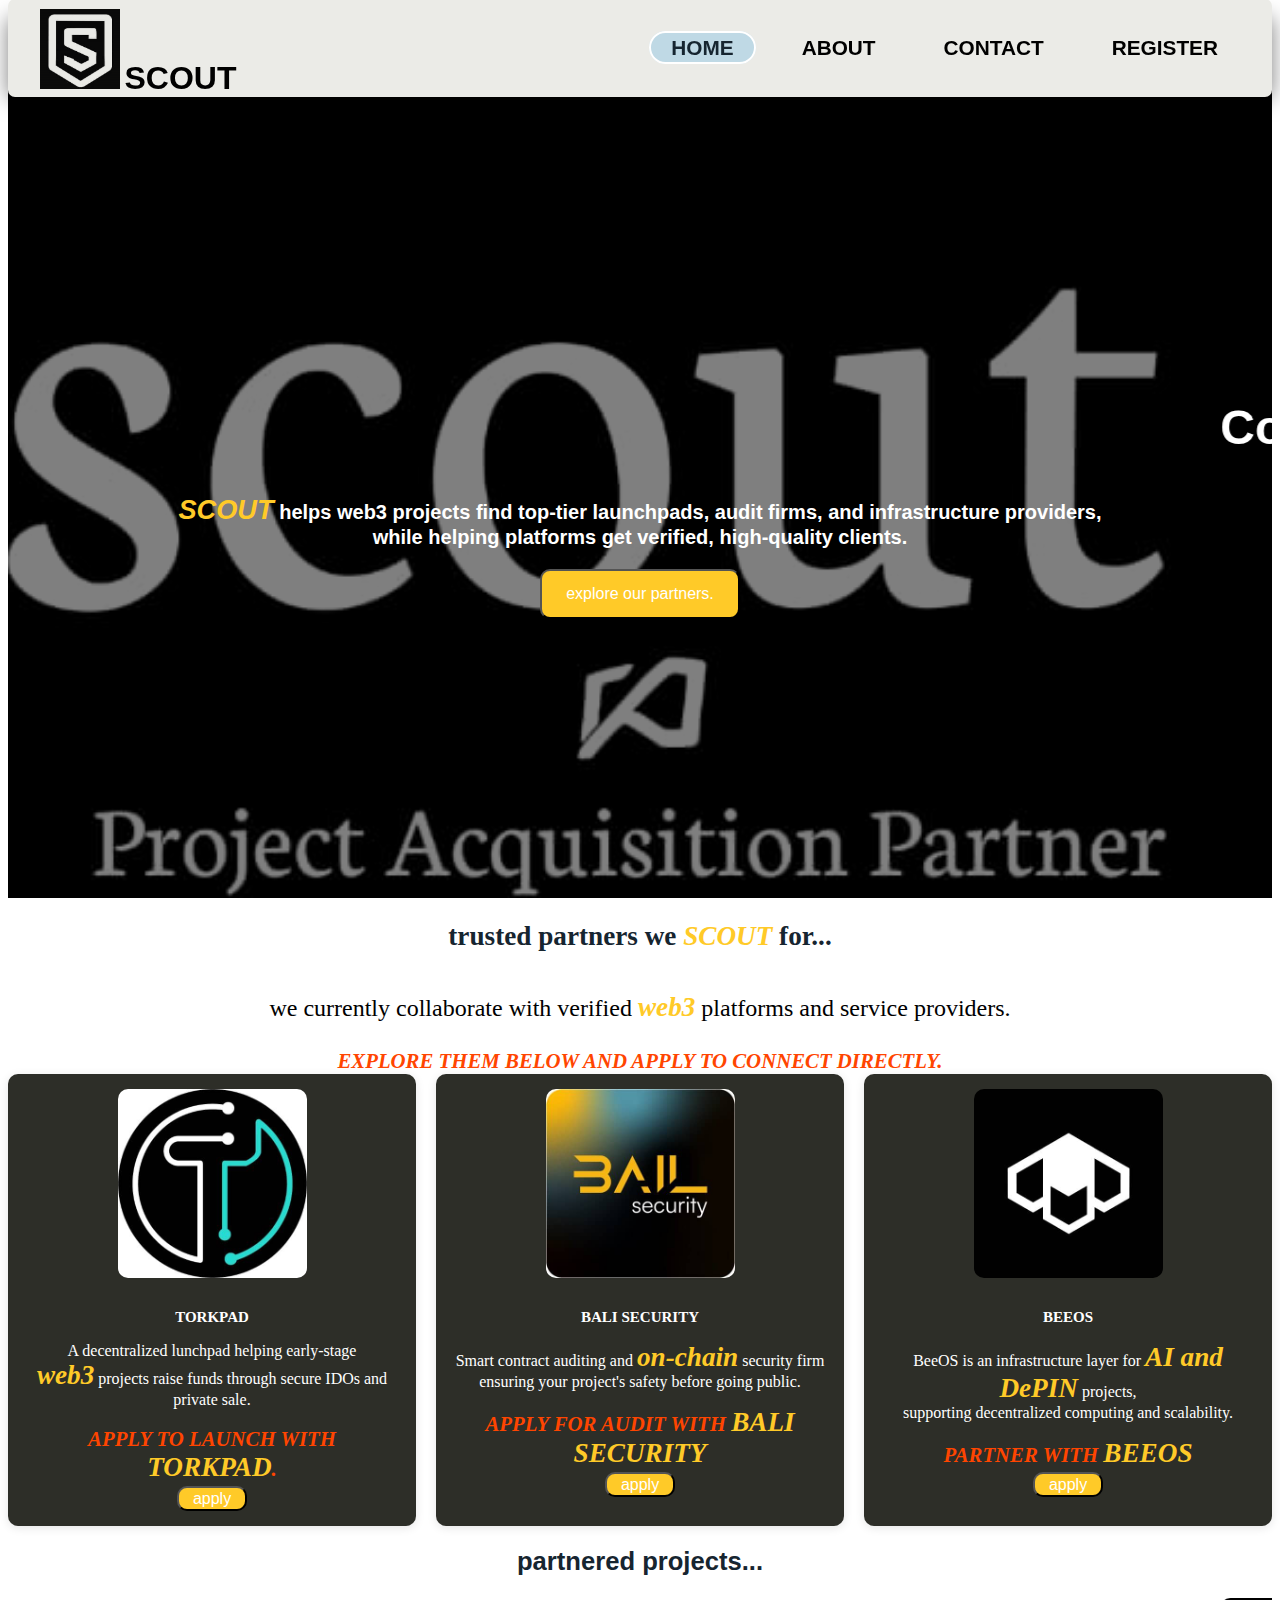
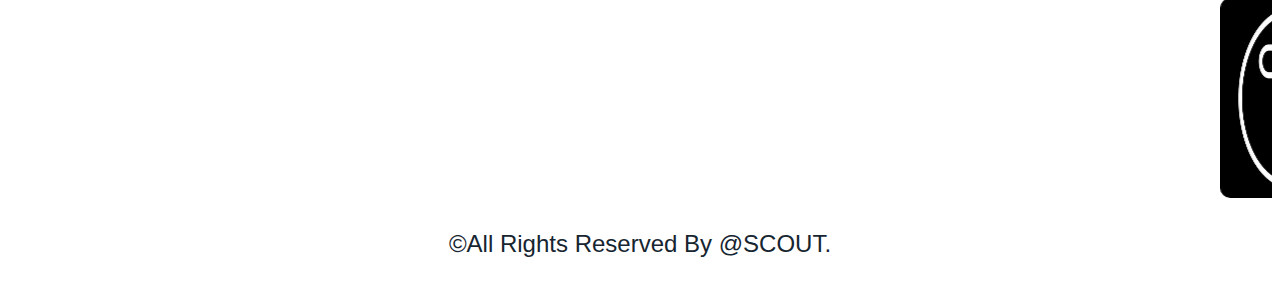
<file: index.html>
<!DOCTYPE html>
<html lang="en">
<head>
    <meta charset="UTF-8">
    <meta name="viewport" content="width=device-width, initial-scale=1.0">
    <title>Scout-web3..</title>
    <link rel="stylesheet" href="index.css">
</head>
<body>
   
    <nav class="navbar">
        <div class="navbar-container">
            <div>
                <img src="./images/logo.png" alt="">
            <a href="index.html" class="navbar-logo">SCOUT</a>
            </div>
            <button class="navbar-toggle">
              <span class="bar"></span>
              <span class="bar"></span>
              <span class="bar"></span>
            </button>
            <ul class="navbar-menu">
                <li><a href="index.html" class="active">home</a></li>
                <li><a href="about.html">about</a></li>
                <li><a href="https://x.com/Duruifeanyi_?t=uvKG9hcop71osGVopeackA&s=09">contact</a></li>
                <li><a href="register.html">Register</a></li>
            </ul>
        </div>
    </nav>

<!--Hero Page...............-->
    <section class="hero">
        <div class="hero-page">
        <div class="hero-text">
            <marquee behavior="scroll" direction="left">
                <h1> Connecting <span>Web3</span> projects to trusted services providers..</h1>
            </marquee>
            <p><span><i>SCOUT</i></span> helps web3 projects find top-tier launchpads, audit firms, and infrastructure providers, <br> while helping platforms get verified, high-quality clients.</p>
            <button type="button"><a href="#"> explore our partners.</a></button>
        </div>
    </div>
    </section>

<!--Section Page.............-->
    <section class="dev">
        <h2 class="section-title">trusted partners we <i>SCOUT</i> for...</h2>
        <p>we currently collaborate with verified <i>web3</i> platforms and service providers. <br></p>
        <span>explore them below and apply to connect directly.</span>
    <div class="team-grid">
        <div class="team-co">
            <img src="./images/torkpad.jpg" alt="Tpad">
            <h3>Torkpad</h3>
            <p> A decentralized lunchpad helping early-stage <br><i>web3</i> projects raise funds through secure IDOs and private sale.</p>
            <span>apply to launch with <i>torkpad</i>.</span><br>
            <button><a href="form.html">apply</a></button>
        </div>
         <div class="team-co">
            <img src="./images/bali.jpg" alt="bali">
            <h3>bali security</h3>
            <p>Smart contract auditing and <i>on-chain</i> security firm <br> ensuring your project's safety before going public.</p>
            <span>apply for audit with <i>Bali security</i></span><br>
            <button><a href="form.html">apply</a></button>
        </div>
         <div class="team-co">
            <img src="./images/beeos.jpg" alt="beeOS">
            <h3>BeeOS</h3>
            <p> BeeOS is an infrastructure layer for <i> AI and DePIN</i> projects, <br> supporting decentralized computing and scalability.</p>
            <span>partner with <i>BeeOS</i></span><br>
           <button><a href="form.html">apply</a></button>
        </div>
    </div>
    </section>

    <!--Article Page-->
    <article id="fev">
        <h2>partnered projects...</h2>
        <marquee behavior="scroll" direction="left">
            <img src="./images/torkpad3.jpg" alt="">
            <img src="./images/bali.jpg" alt="">
            <img src="./images/bali2.jpg" alt="">
        </marquee>
    </article>
    <footer>
         <div class="footer-container container">
        <p>&copy;All Rights Reserved By @SCOUT.</p>
    </div>
    </footer>
    <script src="index.js"></script>
</body>
</html>
</file>
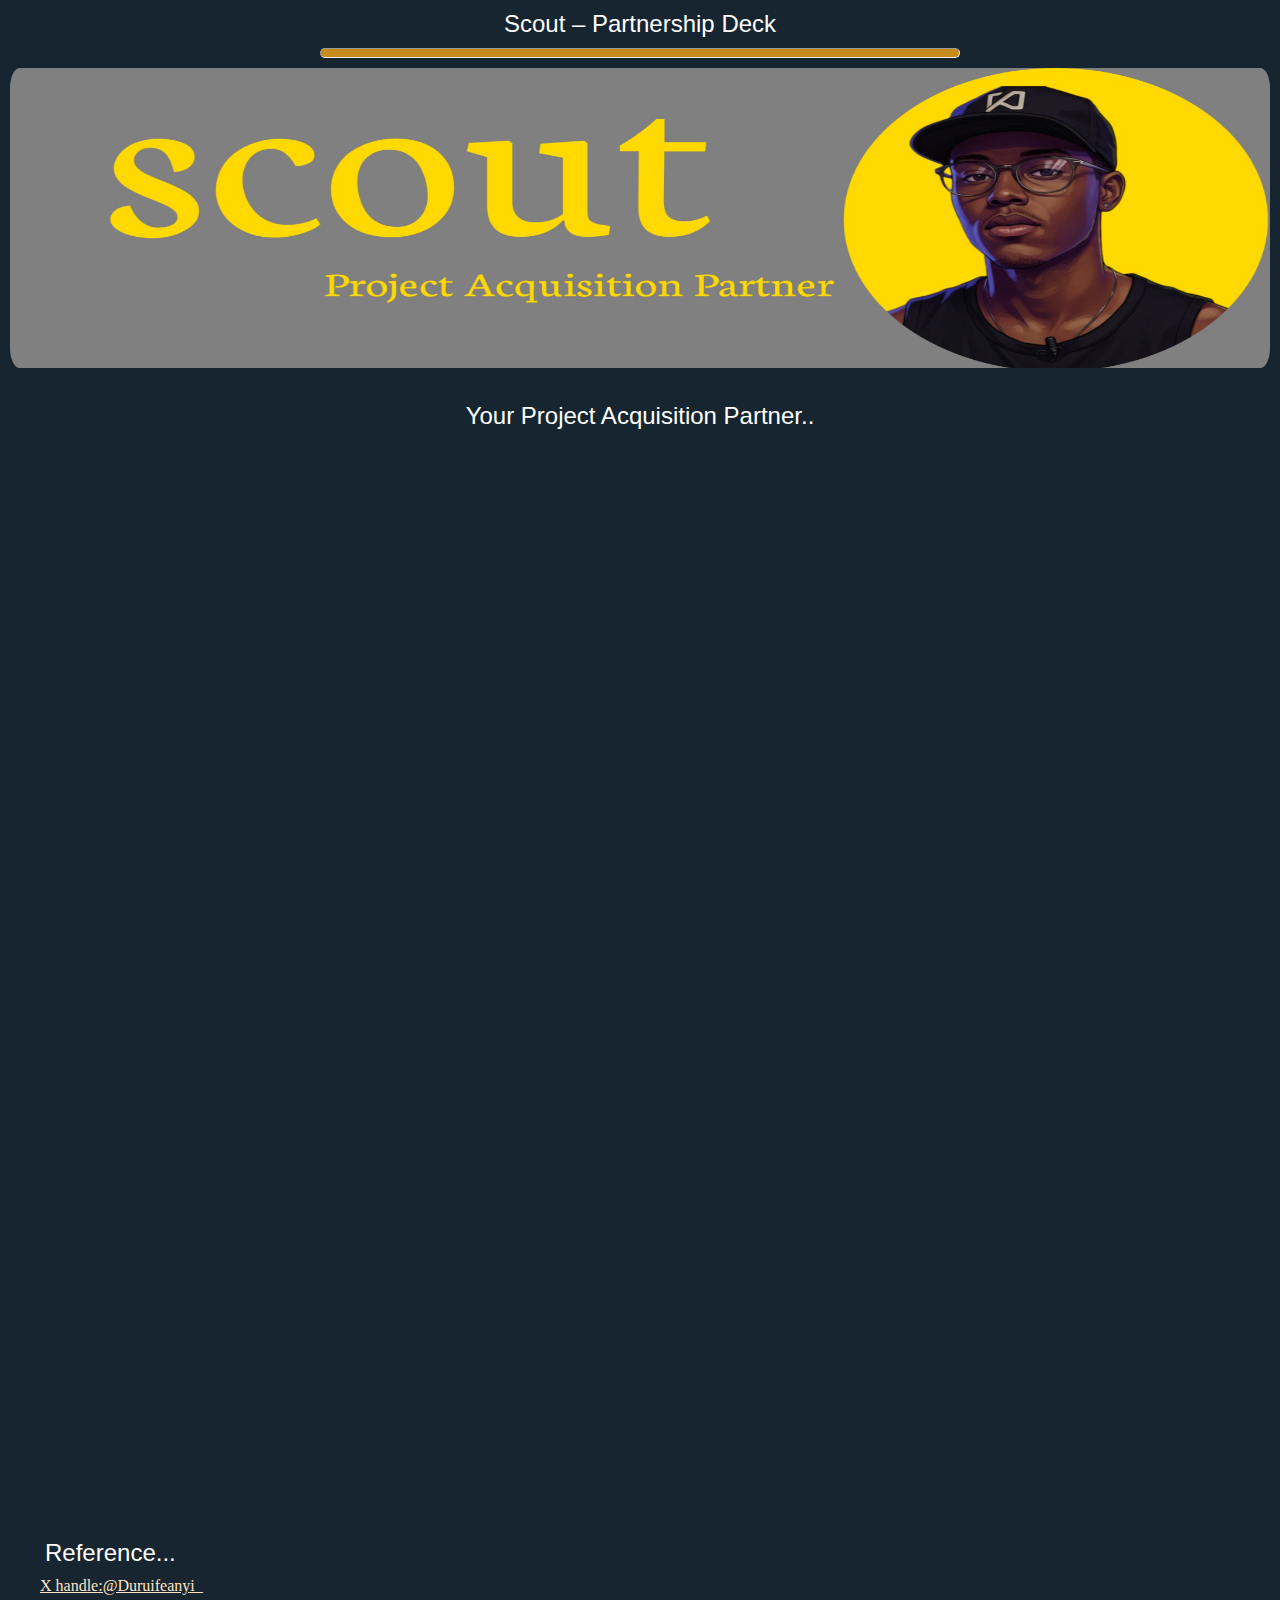
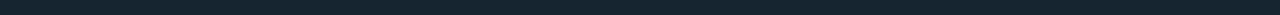
<file: about.html>
<!DOCTYPE html>
<html lang="en">
<head>
    <meta charset="UTF-8">
    <meta name="viewport" content="width=device-width, initial-scale=1.0">
    <title>About Scout.</title>
    <link rel="stylesheet" href="about.css">
</head>
<body>
    

    <h1 id="deck">Scout – Partnership Deck</h1>
    <hr>
    
    <div class="about">
        <img src="/images/about.jpg" alt="abt">
    </div>

<div class="about-us">
<h2 class="hhh">Your Project Acquisition Partner..</h2>
   <div class="containeer left-con">
     <div class="role">
    <h2>Most platforms (CEX, DEX, Audits, Launchpads) struggle with:</h2>
<ul>
    <li>Inconsistent deal flow</li>
    <li>Time wasted filtering unserious projects</li>
    <li>Missing early-stage opportunities.</li>
</ul>
  </div>
   </div>

<div class="containeer left-con">
    <div class="role">
    <h1>Our role...</h1>
<ul>
    <li>We source & deliver qualified projects that match your criteria.</li>
    <li>You focus on closing ,we handle scouting.</li>
</ul>
</div>
</div>

<div class="containeer left-con">
    <div class="role">
    <h3>How It Works...</h3>
<ol>
    <li>You set filters (project type, stage, sector).</li>
    <li>Scout team finds & vets projects.</li>
    <li>We connect you → you close deal.</li>
</ol>
</div>
</div>

<div class="containeer left-con">
    <div class="role">
    <h3>We’ll need one active team member from your side who is skilled at closing deals.</h3>

<p>A Telegram/Discord group will be created with Scout, your closer, and the project team for each deal.
Commission model. <br>Scout earns a % percentage commission on each successful deal closed, paid after the client pays the platform.
</p>
</div>
</div>

<div class="containeer left-con">
    <div class="role">
    <h1>Why Scout..?</h1>
   <ul>
    <li>Active in top Web3 ecosystems.</li>
    <li>Direct relationships with founders.</li>
    <li>Scalable team = constant pipeline.</li>
    <li>100% commission-based → no upfront cost.</li>
   </ul>
</div>
</div>

<div class="containeer left-con">
    <div class="role">
    <h3>Ready to scale your deal flow?</h3>
<ul>
    <li>Provide us with your project criteria (type, stage, sector, budget, etc.).</li>
    <li>Assign an active closer from your team (who can finalize deals).</li>
    <li>We’ll scout, connect, and deliver projects for immediate deal-making.</li>
</ul>
</div>
</div><br>
<br>
<h1>Reference...</h1>
<a href="https://x.com/Duruifeanyi_?t=uvKG9hcop71osGVopeackA&s=09">X handle:@Duruifeanyi_</a>
</div>
</body>
</html>
</file>
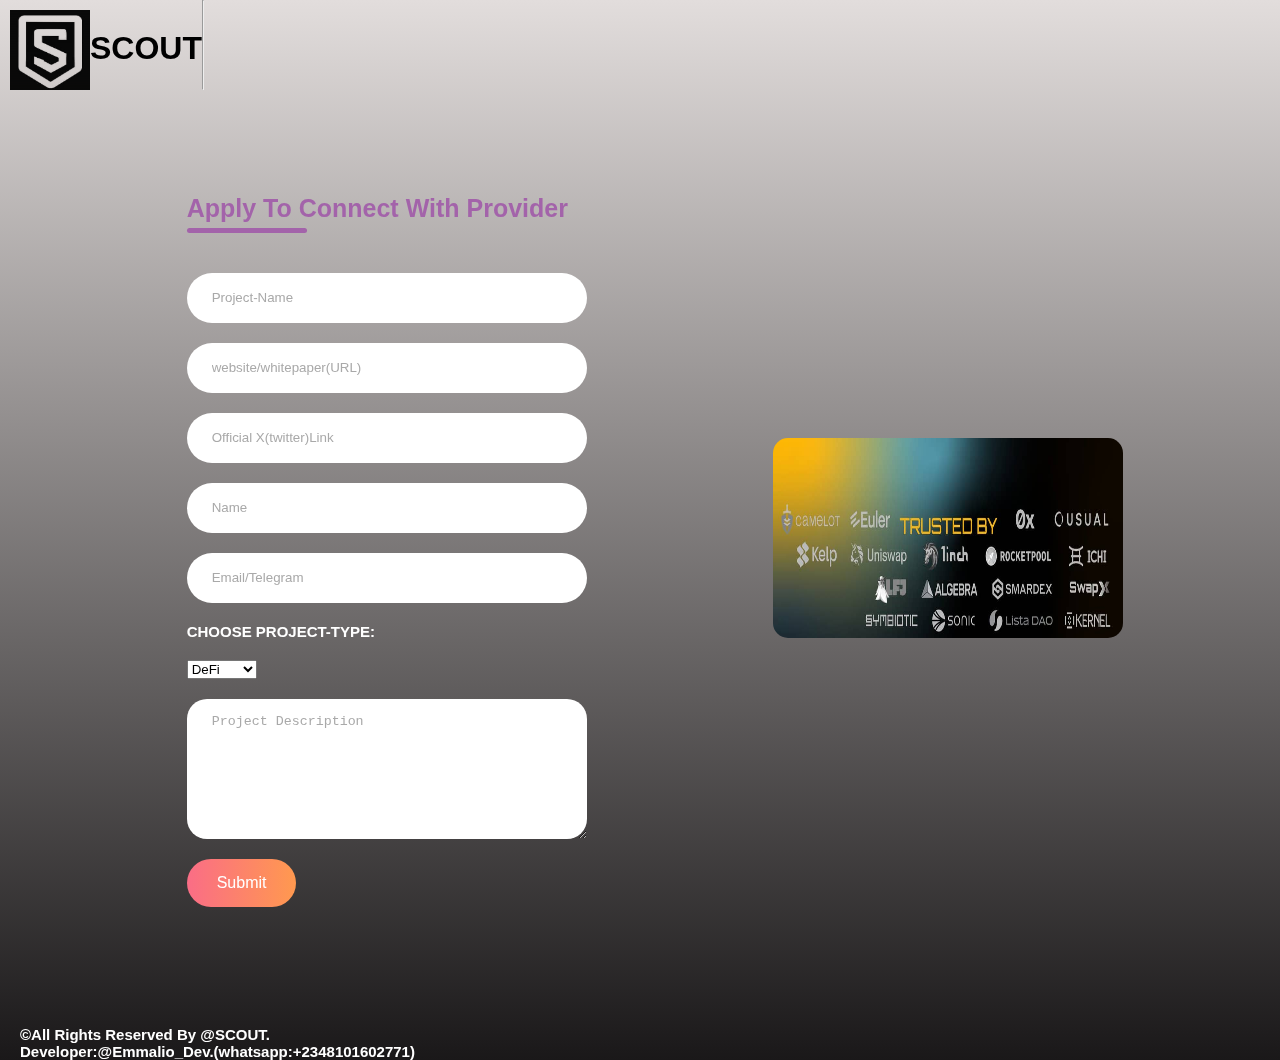
<file: form.html>
<!DOCTYPE html>
<html lang="en">
<head>
    <meta charset="UTF-8">
    <meta name="viewport" content="width=device-width, initial-scale=1.0">
    <title>contact form</title>
    <link rel="stylesheet" href="form.css">
</head>
<body>
    <nav class="head">
        <img src="/images/logo.png" alt="">
        <h1>SCOUT</h1>
        <hr>
    </nav>
   <div class="contact-container">
    <form action="https://api.web3forms.com/submit" method="POST" class="contact-left">
        <div class="contact-left-title">
            <h2>apply to connect with provider</h2>
            <hr>
        </div>
         <input type="hidden" name="access_key" value="c4d87e78-2cf7-46a4-b250-07cefd73d8bd">
        <input type="text" name="name" placeholder="Project-Name" class="contact-input" required>
        <input type="url" name="website" placeholder="website/whitepaper(URL)" class="contact-input" required>
        <input type="url" name="x" placeholder="Official X(twitter)Link" class="contact-input" required>
         <input type="text" name="x" placeholder="Name" class="contact-input" required>
          <input type="email/text" name="x" placeholder="Email/Telegram" class="contact-input" required>
          <label for="Project-Type">Choose Project-Type:</label>
          <select name="Project-Type" id="Project-Type">
            <option value="Defi">DeFi</option>
            <option value="GameFi">GameFi</option>
            <option value="NFT">NFT</option>
            <option value="AI">AI</option>
            <option value="other">Other</option>
          </select>
        <textarea name="message" placeholder="Project Description" class="contact-input" required></textarea>
        <button type="submit">Submit</button>
    </form>
      <div class="contact-right">
        <img src="/images/bali2.jpg" alt="">
      </div>
   </div><br>
   <br>
<!--
    <form action="https://api.web3forms.com/submit" method="POST">
  <input type="hidden" name="access_key" value="c4d87e78-2cf7-46a4-b250-07cefd73d8bd">
  <input type="text" name="name" required>
  <input type="email" name="email" required>
  <textarea name="message" required></textarea>
  <button type="submit">Submit</button>
</form>
-->
  <footer>
         <div class="footer-container container">
        <p>&copy;All Rights Reserved By @SCOUT. <br> Developer:@Emmalio_Dev.(whatsapp:+2348101602771)</p>
    </div>
    </footer>
</body>
</html>
</file>
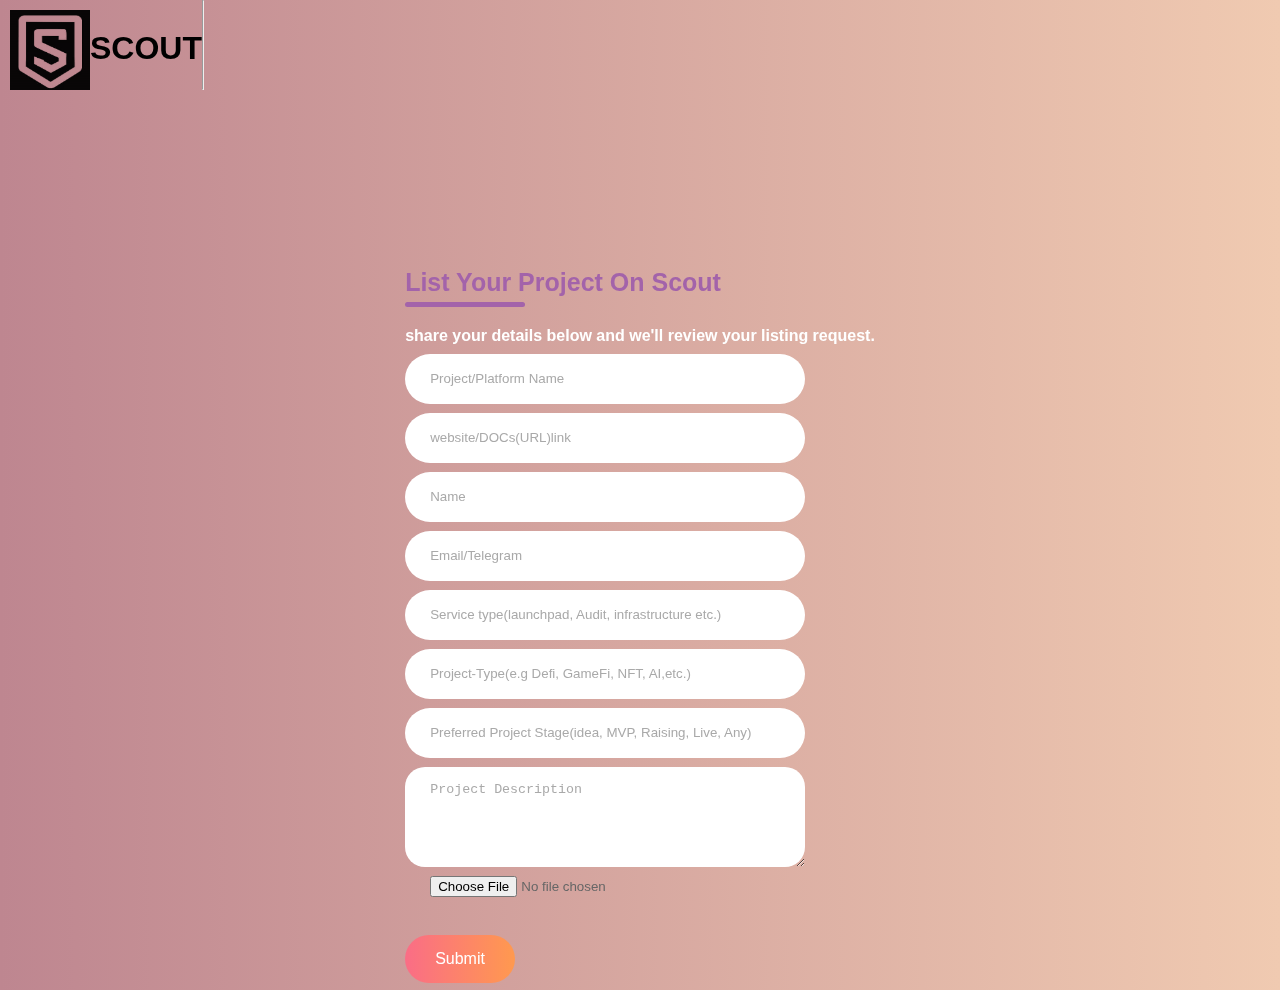
<file: register.html>
<!DOCTYPE html>
<html lang="en">
<head>
    <meta charset="UTF-8">
    <meta name="viewport" content="width=device-width, initial-scale=1.0">
    <title>Scout-Registeration.</title>
    <link rel="stylesheet" href="register.css">
</head>
<body>
    <nav class="head">
         <img src="/images/logo.png" alt="">
        <h1>SCOUT</h1>
        <hr>
    </nav>
    <div class="contact-container">
    <form action="https://api.web3forms.com/submit" method="POST" class="contact-left">
        <div class="contact-left-title">
            <h2>List Your Project On Scout</h2>
            <hr>
            <p>share your details below and we'll review your listing request.</p>
        </div>
         <input type="hidden" name="access_key" value="c4d87e78-2cf7-46a4-b250-07cefd73d8bd">
        <input type="text" name="name" placeholder="Project/Platform Name" class="contact-input" required>
        <input type="url" name="website" placeholder="website/DOCs(URL)link" class="contact-input" required>
         <input type="text" name="x" placeholder="Name" class="contact-input" required>
          <input type="email/text" name="x" placeholder="Email/Telegram" class="contact-input" required>
           <input type="text" name="service" placeholder="Service type(launchpad, Audit, infrastructure etc.)" class="contact-input" required>
           <input type="text" name="Project-Type" placeholder="Project-Type(e.g Defi, GameFi, NFT, AI,etc.)" class="contact-input" required>
            <input type="text" name="project-stage" placeholder="Preferred Project Stage(idea, MVP, Raising, Live, Any)" class="contact-input" required>
        <textarea name="message" placeholder="Project Description" class="contact-input" required></textarea>
        <input type="file" name="logo" placeholder="Project-Logo(optional)" class="contact-input">
        <button type="submit">Submit</button>
    </form>

   </div>
</body>
</html>
</file>
<file: index.css>
body{
    font-family: sans-serif;
    min-height: 100vh;
}

.navbar{
    
    display: flex;
    align-items: center;
    justify-content: center;
    height: 80px;
    width: 100%;
    position: sticky;
    top: 0;
    background: transparent;
    box-shadow: 0 10px 20px rgba(0, 0, 0, 0.5);
    backdrop-filter: blur(10px);
    z-index: 999;
}

.navbar-container{
    background: rgb(235, 235, 231);
    display: flex;
    align-items: center;
    justify-content: space-between;
    width: 100%;
    padding: 0 2rem;
    max-width: 1600px;
    border-radius: 7px;
}

.navbar-logo{
    font-size: 2rem;
    font-weight: 600;
    color: #000;
    text-decoration: none;
    cursor: pointer;
    justify-content: center;

}


.navbar-container img{
    width: 80px;
    height: 80px;
    mix-blend-mode: multiply;
    margin-top: 10px;
}

.navbar-container .navbar-menu{
    display: flex;
    text-align: center;
    gap: 1.5rem;
    list-style: none;
}

.navbar-container .navbar-menu li a{
    text-decoration: none;
    color:#000;
    font-size: 1.3rem;
    font-weight: 700;
    padding: 3px 20px;
    border-radius: 20px;
    border: 2px solid transparent;
    transition: all 0.7s ease;
    white-space: nowrap;
    text-transform: uppercase;
}

.navbar-container .navbar-menu li a:hover,
.navbar-container .navbar-menu li a.active{
    color: #162530;
    background: rgba(180, 212, 229, 0.8);
    border: 2px solid #fff;
}

.navbar-toggle{
    display: none;
    background: transparent;
    padding: 10px;
    border: none;
    cursor: pointer;
}

.bar{
    display: block;
    width: 25px;
    height: 3px;
    margin: 5px auto;
    background: #000;
    transition: all 0.3s ease-in-out;
}

@media(max-width:880px){
    .navbar{
        backdrop-filter: none;
    }
    .navbar-container .navbar-menu{
        display: none;
        flex-direction: column;
        align-items: flex-start;
        gap: 1.7rem !important;
        position: absolute;
        height: 20vh;
        width: 150px;
        top: 0;
        right: 0;
        padding: 5rem 1.5rem;
        box-shadow: 0 10px 10px rgba(0, 0, 0, 0.1);
        backdrop-filter: blur(1px);
        background:#162530;
        border-radius: 15px;
    }
    .navbar-container .navbar-menu li a{
        color: bisque;
    }

    .navbar-container .navbar-menu.active{
        display: flex;
    }
    .navbar-toggle{
        display: block;
        z-index: 999;
    }

    .navbar-toggle.active .bar:nth-child(2){
        opacity: 0;
    }
    .navbar-toggle.active .bar:nth-child(1){
        transform: translateY(8px) rotate(45deg);
    }
    .navbar-toggle.active .bar:nth-child(3){
        transform: translateY(-8px) rotate(-45deg);
    }
}

@media(max-width:48px){
    .navbar-container{
        padding: 0 1rem;
    }
    .navbar-logo{
        font-size: 1.7rem;
    }
    .navbar-container .navbar-menu li a{
        font-size: 1.2rem;
        padding: 3px 15px;
    }
}

/*Hero section..............U*/
.hero{
    height: 90vh;
    background: url(./images/logo.jpg) center/cover no-repeat border-box;
    position: relative;
}

.hero-page{
    background: rgba(0, 0, 0, 0.5);
    height: 100%;
    display: flex;
    justify-content: center;
    align-items: center;
    text-align: center;
    color: #fff;
}

.hero-text h1{
    font-size: 3rem;
    margin-bottom: 15px;
}

.hero-text h1 span{
    font-size: 3rem;
    margin-bottom: 15px;
    text-transform: capitalize;
    font-family: georgia;
    font-weight: bold;
    font-style: italic;
}

.hero-text p{
    font-size: 20px;
    margin-bottom: 20px;
    font-weight: 700;
}

.hero-text span{
    color: #ffca28;
    font-weight: bold;
}

i{
    color: #ffca28;
    font-weight: 600;
    font-size: 1.7rem;
}

.hero-text button a{
    text-decoration: none;
    height: 30px;
    width: 30px;
    color: #fff;
    font-size: 1rem;
}

.hero-text button{
    height: 50px;
    width: 200px;
    background-color: #ffca28;
    border-radius: 10px;
}
.dev h2{
    color: #162530;
    font-size: 1.7rem;
}
/* Section Page........*/
.dev{
    text-align: center;
    justify-content: center;
    font-size: 1.5rem;
    font-family: verdana;
}

.dev span{
    color: orangered;
    text-transform: uppercase;
    font-weight: 700;
    font-style: italic;
    font-size: 1.3rem;
}
.section-title{
    text-align: center;
    font-size: 2rem;
    margin-bottom: 40px;
    color: #fff;
}
.title{
    text-transform: none;
    color: orange;
    font-weight: bold;
}
.team-grid{
    display: grid;
    grid-template-columns: repeat(auto-fit, minmax(250px, 1fr));
    gap: 20px;
}
.team-co{
    background: rgb(45, 46, 40);
    border-radius: 10px;
    padding: 15px;
    text-align: center;
    box-shadow: 0 2px 10px rgba(0, 0, 0, 0.1);
    transition: transform 0.3s;
}

.team-co img{
    width: 50%;
    border-radius: 10px;
    margin-bottom: 10px;
}

.team-co:hover{
    transform: translateY(5px);
}

.team-co span{
    color: orangered;
    font-weight: bold;
    text-transform: uppercase;
}
.team-co p{
    font-size: 1rem;
    color: #fff;
}
.team-co h3{
    font-size: 15px;
    font-weight: 600;
    color:#ffff;
    text-transform: uppercase;
}

.team-co button a{
    text-decoration: none;
    height: 30px;
    width: 30px;
    color: #fff;
    font-size: 1rem;
}

.team-co button{
     height: 25px;
    width: 70px;
    background-color: #ffca28;
    border-radius: 10px;
}

#fev h2{
    text-align: center;
    justify-content: center;
    color: #162530;
    font-size: 1.6rem;
}

#fev marquee img{
    height: 200px;
    width: 350px;
    border-radius: 10px;
}

footer{
    text-align: center;
    justify-content: center;
    color: #162530;
    font-size: 1.5rem;
}
</file>
<file: about.css>
*{
    box-sizing: border-box;
    background-color: #162530;
    margin: auto;
    color: bisque;
}

.about{
    margin-top: 10px;
}

.about img{
    height: 300px;
    width: 100%;
    border-radius: 20px;
    padding-left: 10px;
    padding-right: 10px;

}
hr{
    width: 50%;
    height: 10px;
    background-color: rgb(199, 139, 28);
    border-radius: 5px ;
}
#deck{
    text-align: center;
    justify-content: center;
}

.about-us{
    position: relative;
    max-width: 1200px;
    margin: 20px auto;
    justify-content: center;
    
}

.containeer{
    position: relative;
    width: 50%;
    animation: movedown 1s linear forwards;
    opacity: 0;

}
@keyframes movedown{
    0%{
        opacity: 1;
        transform: translateY(-30px);
    }
     100%{
        opacity: 1;
        transform: translateY(0px);
    }
}

.containeer:nth-child(1){
    animation-delay: 0s;
}
.containeer:nth-child(2){
    animation-delay: 1s;
}
.containeer:nth-child(3){
    animation-delay: 2s;
}
.containeer:nth-child(4){
    animation-delay: 3s;
}

.role{
    padding: 2px 2px;
    background: #f7a205;
    position: relative;
    border-radius: 8px;
    font-size: 15px;
    font-family: Georgia;
}

.left-con{
    left: 0;
}

/* .schedule::after{
    content: '';
    position: absolute;
    width: 6px;
    height: 100%;
    background:orange;
    top: 0;
    left: 50%;
    margin-left: -3px;
    z-index: -1;
    animation: moveline 6s linear forwards;
} */
@keyframes moveline{
    0%{
        height: 0;
    }
    100%{
        height: 100%;
    }
}
.role{
    display: inline-block;
    margin-bottom: 15px;
    font-weight: bold;
}

h1, h2, h3{
    color: white;
    text-transform: capitalize;
    font-size: 1.5rem;
    font-weight: 300;
    font-family: sans-serif;
    padding: 10px 5px 10px 5px;
}

li{
    font-weight: 300;
    font-family: sans-serif;
    padding: 7px 5px 10px 5px;

}
.hhh{
    text-align: center;

}

p{
   font-weight: 300;
    font-family: sans-serif;
    padding: 7px 5px 10px 5px;
 
}
</file>
<file: form.css>
*{
    padding: 0;
    margin: 0;
    box-sizing: border-box;
}

body{
    font-family: sans-serif;
    background: linear-gradient(#e2dddc, #1a1819);
}

.head{
    display: flex;

}
.head h1{
    margin-top: 30px;
}
p{
    font-size: 15px;
    font-weight: 600;
    color: #fff;
}
.head img{
    width: 80px;
    height: 80px;
    mix-blend-mode: multiply;
    margin-top: 10px;
    margin-left: 10px;
}

.contact-container{
    height: 100vh;
    display: flex;
    align-items: center;
    justify-content: space-evenly;
}

.contact-left{
    display: flex;
    flex-direction: column;
    align-items: start;
    gap: 20px;
    padding: 30px;
}

.contact-left-title h2{
     font-weight: 600;
     color:#a363aa ;
     font-size: 25px;
     margin-bottom: 5px;
     text-transform: capitalize;
     margin-top: 20px;
}

.contact-left-title hr{
    border: none;
    width:120px ;
    height: 5px;
    background-color: #a363aa;
    border-radius: 10px;
    margin-bottom: 20px;
}
.contact-input{
    width: 400px;
    height: 50px;
    border: none;
    outline: none;
    padding-left: 25px;
    font-weight: 500;
    color: #666;
    border-radius: 50px;
}
.contact-left textarea{
    height: 140px;
    padding-top: 15px;
    border-radius: 20px;
}
.contact-input:focus{
    border: 5px solid #ff994f;
}
.contact-input::placeholder{
    color: #a9a9a9;
}
label{
    font-weight: 600;
    text-transform: uppercase;
    font-size: 15px;
    color: #fff;
}
.contact-left button{
    align-items: center;
    padding: 15px 30px;
    font-size: 16px;
    color: #fff;
     border: none;
     border-radius: 50px;
     background: linear-gradient(270deg,#ff994f, #fa6d86);
     cursor: pointer;
}

.contact-right img{
    width: 350px;
    height: 200px;
    border-radius: 15px;
}

@media(max-width:800px){
    .contact-input{
        width: 80vw;
    }
    .contact-right{
        display: none;
    }
}
footer{
    padding-left: 20px;
}
</file>
<file: register.css>
*{
    padding: 0;
    margin: 0;
    box-sizing: border-box;
}

body{
    font-family: sans-serif;
    background: linear-gradient(270deg,#f0cab1, #be8690);
}

.head{
    display: flex;

}
.head h1{
    margin-top: 30px;
}
p{
    font-size: 1rem;
    font-weight: 600;
    color: #fff;
}
.head img{
    width: 80px;
    height: 80px;
    mix-blend-mode: multiply;
    margin-top: 10px;
    margin-left: 10px;
}

.contact-container{
    height: 100vh;
    display: flex;
    align-items: center;
    justify-content: space-evenly;
}

.contact-left{
    display: flex;
    flex-direction: column;
    align-items: start;
    gap: 9px;
}

.contact-left-title h2{
     font-weight: 600;
     color:#a363aa ;
     font-size: 25px;
     margin-bottom: 5px;
     text-transform: capitalize;
     margin-top: 170px;
}

.contact-left-title hr{
    border: none;
    width:120px ;
    height: 5px;
    background-color: #a363aa;
    border-radius: 10px;
    margin-bottom: 20px;
}
.contact-input{
    width: 400px;
    height: 50px;
    border: none;
    outline: none;
    padding-left: 25px;
    font-weight: 500;
    color: #666;
    border-radius: 50px;
}
.contact-left textarea{
    height: 100px;
    padding-top: 15px;
    border-radius: 20px;
}
.contact-input:focus{
    border: 2px solid #ff994f;
}
.contact-input::placeholder{
    color: #a9a9a9;
}
label{
    font-weight: 600;
    text-transform: uppercase;
    font-size: 15px;
    color: #fff;
}
.contact-left button{
    align-items: center;
    padding: 15px 30px;
    font-size: 16px;
    color: #fff;
     border: none;
     border-radius: 50px;
     background: linear-gradient(270deg,#ff994f, #fa6d86);
     cursor: pointer;
}


@media(max-width:800px){
    .contact-input{
        width: 80vw;
    }
}
</file>
